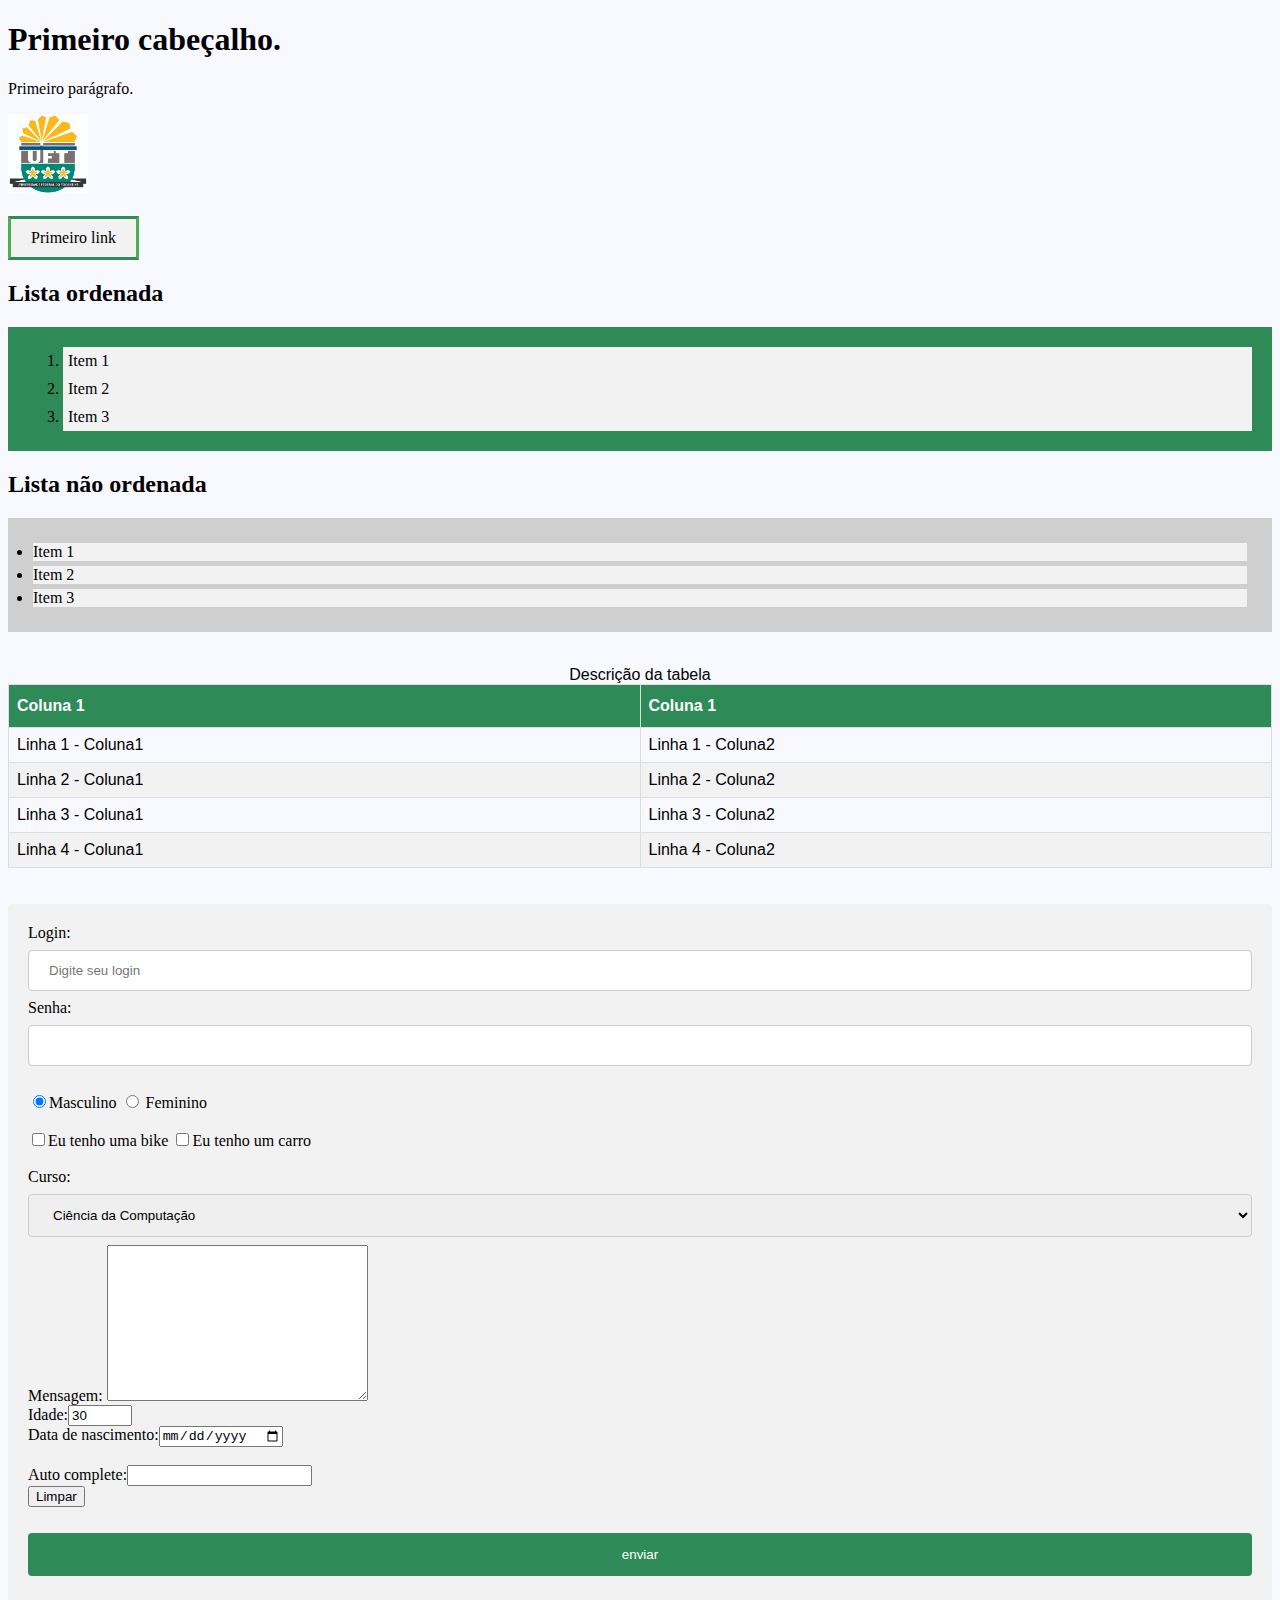
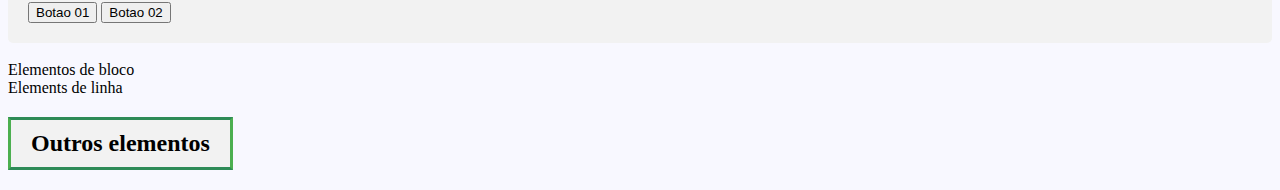
<file: index.html>
<!DOCTYPE html>
<html>
<head>
	<meta charset="UTF-8">
	<title>Título da página</title>
	<link rel="stylesheet" type="text/css" href="css/styles.css">

	<script type="text/javascript">

		function soma(p1,p2)
		{
			alert(p1 + p2);
		}

	</script>

</head>
<body>
	<h1>Primeiro cabeçalho.</h1>
	<p>Primeiro parágrafo.</p>
	<img src="img/brasaoUFT.jpg" title="Primeira imagem" height="80" width="80">
	<br> <br>
	<a href="http://www.uft.edu.br/" target="blank">Primeiro link</a>
	<h2>Lista ordenada</h2>
	<ol>
		<li>Item 1</li>
		<li>Item 2</li>
		<li>Item 3</li>
	</ol>
	<h2>Lista não ordenada</h2>
	<ul>
		<li>Item 1</li>
		<li>Item 2</li>
		<li>Item 3</li>
	</ul>
	<br>
	<table id="customers">
		<caption>Descrição da tabela</caption>
		<thead>
			<tr>
				<th>Coluna 1</th>
				<th>Coluna 1</th>
			</tr>
		</thead>
		<tbody>
			<tr>
				<td>Linha 1 - Coluna1</td>
				<td>Linha 1 - Coluna2</td>
			</tr>
			<tr>
				<td>Linha 2 - Coluna1</td>
				<td>Linha 2 - Coluna2</td>
			</tr>
			<tr>
				<td>Linha 3 - Coluna1</td>
				<td>Linha 3 - Coluna2</td>
			</tr>
			<tr>
				<td>Linha 4 - Coluna1</td>
				<td>Linha 4 - Coluna2</td>
			</tr>
		</tbody>
	</table>
	<br> <br>
	<div id="formulario">
	<form action="/cadastro" method="post">
		Login:<input type="text" name="login" placeholder="Digite seu login">
		Senha:<input type="password" name="senha">
		<br> <br>
		<input type="radio" name="sexo" value="1" checked>Masculino
		<input type="radio" name="sexo" value="1"> Feminino
		<br> <br>
		<input type="checkbox" name="veiculo1" value="bike">Eu tenho uma bike
		<input type="checkbox" name="veiculo2" value="carro">Eu tenho um carro
		<br> <br>
		Curso:
		<select name="curso">
			<option value="1">Ciência da Computação</option>
			<option value="2">Direito</option>
			<option value="3">Engenharia Elétrica</option>
			<option value="4">Medicina</option>
		</select>
		<br>
		Mensagem: <textarea name="message" rows="10" cols="30"></textarea> <br>
		Idade:<input type="number" name="idade" min="0" max="100" step="1" value="30"> <br>
		Data de nascimento:<input type="date" name="data_nascimento" min="2000-01-02">
		<br> <br>
		Auto complete:<input list="cheeses">
		<datalist id="cheeses">
			<option>Camembert</option>
			<option>Cheddar</option>
			<option>Chêvre</option>
			<option>Cotija</option>
			<option>Emmental</option>
			<option>Feta</option>
			<option>Gouda</option>
			<option>Manchego</option>
			<option>Monterey Jack</option>
			<option>Mozzarella</option>
			<option>Parmigiano Reggiano</option>
			<option>Roquefert</option>
			<option>Taleggie</option>
		</datalist>

		<input type="hidden" name="country" value="Brasil">
		<br>
		<input type="reset" value="Limpar"> <br> <br>
		<input type="submit" value="enviar">
		<br> <br>
		<button type="button" onclick="alert{'Hello Word!'}">Botao 01</button>
		<button type="button" onclick="soma(5,10);">Botao 02</button>
	</form>
	</div>
	<br>
	<div id="area-mensagens">
			Elementos de bloco
		</div>
		
	Elements <span class="destaque"> de </span> linha

	<h2>
		<a href="http://www.w3schools.com/html/html_examples.asp" target="blank">Outros elementos</a>
	</h2>

</body>
</html>
</file>
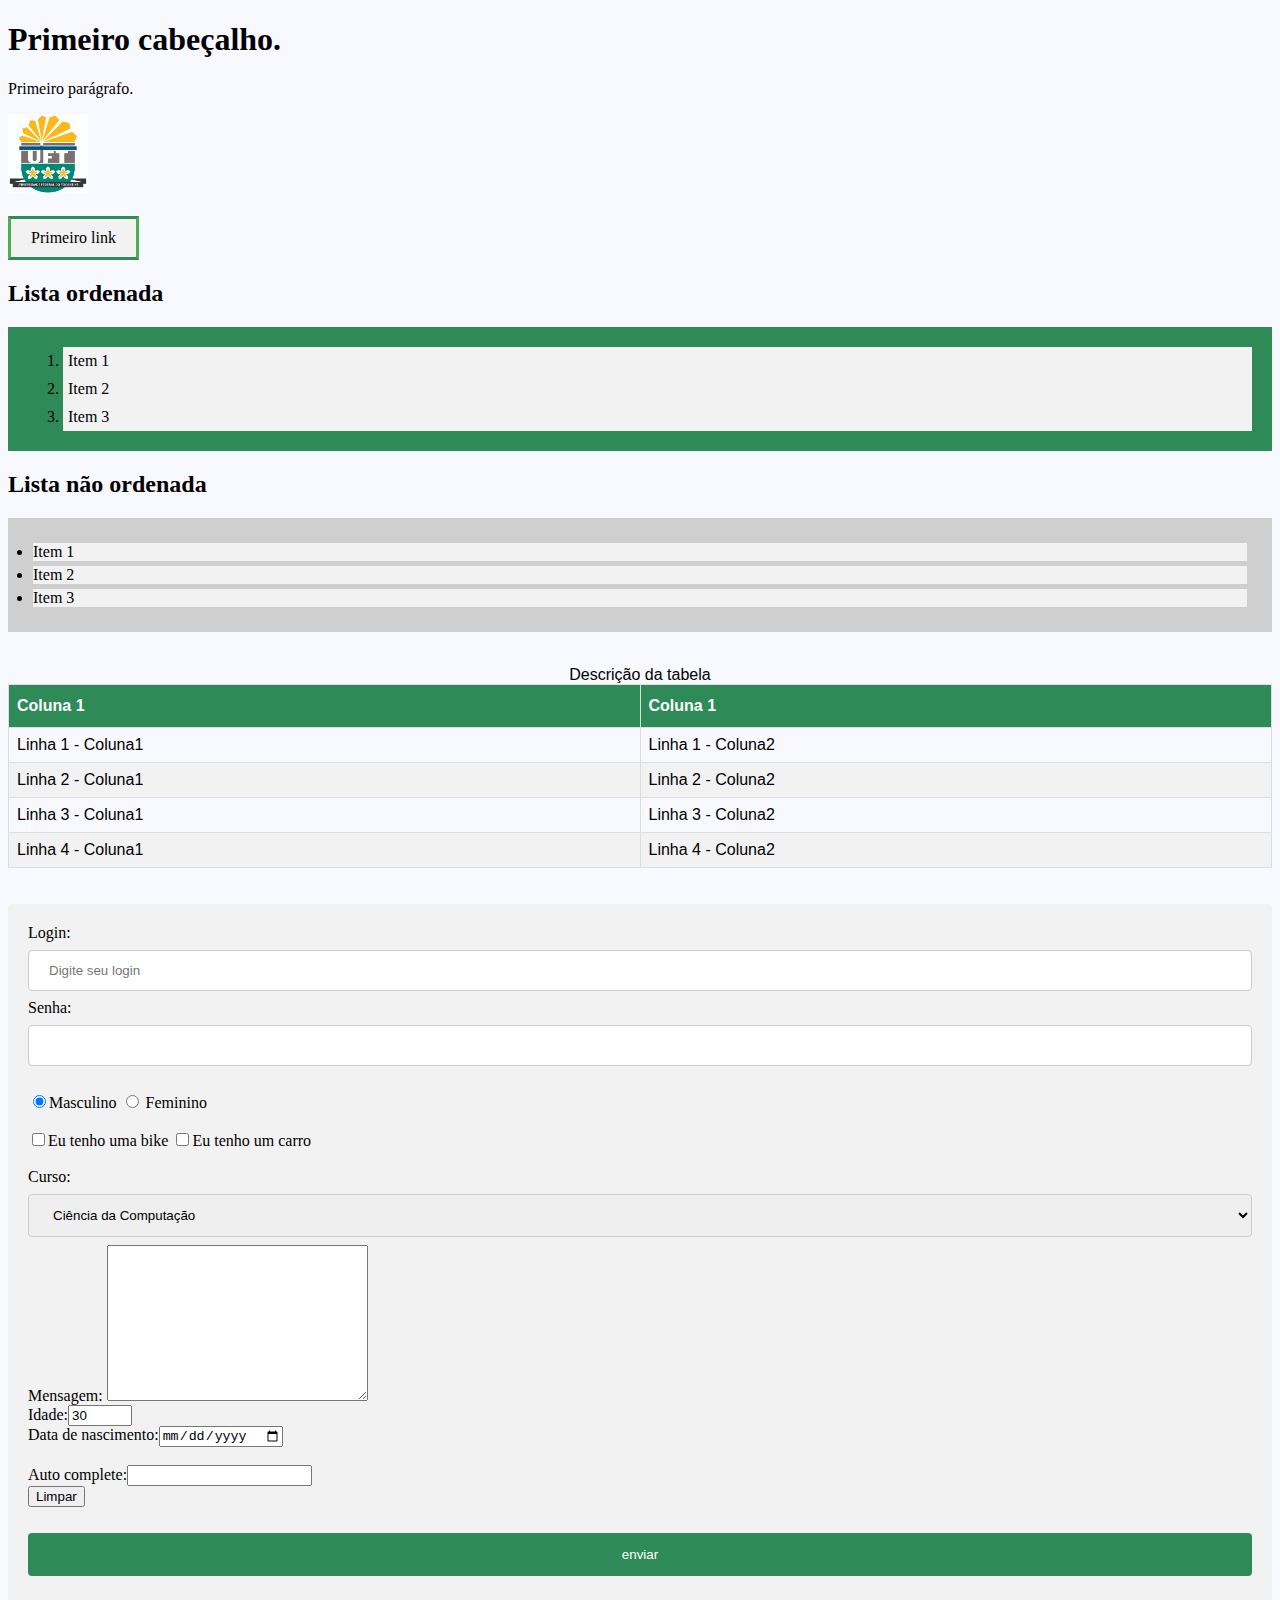
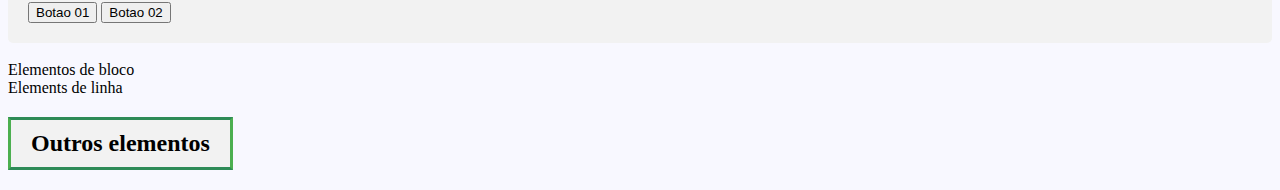
<file: aula-1.html>
<!DOCTYPE html>
<html>
<head>
	<meta charset="UTF-8">
	<title>Título da página</title>
	<link rel="stylesheet" type="text/css" href="css/styles.css">

	<script type="text/javascript">

		function soma(p1,p2)
		{
			alert(p1 + p2);
		}

	</script>

</head>
<body>
	<h1>Primeiro cabeçalho.</h1>
	<p>Primeiro parágrafo.</p>
	<img src="img/brasaoUFT.jpg" title="Primeira imagem" height="80" width="80">
	<br> <br>
	<a href="http://www.uft.edu.br/" target="blank">Primeiro link</a>
	<h2>Lista ordenada</h2>
	<ol>
		<li>Item 1</li>
		<li>Item 2</li>
		<li>Item 3</li>
	</ol>
	<h2>Lista não ordenada</h2>
	<ul>
		<li>Item 1</li>
		<li>Item 2</li>
		<li>Item 3</li>
	</ul>
	<br>
	<table id="customers">
		<caption>Descrição da tabela</caption>
		<thead>
			<tr>
				<th>Coluna 1</th>
				<th>Coluna 1</th>
			</tr>
		</thead>
		<tbody>
			<tr>
				<td>Linha 1 - Coluna1</td>
				<td>Linha 1 - Coluna2</td>
			</tr>
			<tr>
				<td>Linha 2 - Coluna1</td>
				<td>Linha 2 - Coluna2</td>
			</tr>
			<tr>
				<td>Linha 3 - Coluna1</td>
				<td>Linha 3 - Coluna2</td>
			</tr>
			<tr>
				<td>Linha 4 - Coluna1</td>
				<td>Linha 4 - Coluna2</td>
			</tr>
		</tbody>
	</table>
	<br> <br>
	<div id="formulario">
	<form action="/cadastro" method="post">
		Login:<input type="text" name="login" placeholder="Digite seu login">
		Senha:<input type="password" name="senha">
		<br> <br>
		<input type="radio" name="sexo" value="1" checked>Masculino
		<input type="radio" name="sexo" value="1"> Feminino
		<br> <br>
		<input type="checkbox" name="veiculo1" value="bike">Eu tenho uma bike
		<input type="checkbox" name="veiculo2" value="carro">Eu tenho um carro
		<br> <br>
		Curso:
		<select name="curso">
			<option value="1">Ciência da Computação</option>
			<option value="2">Direito</option>
			<option value="3">Engenharia Elétrica</option>
			<option value="4">Medicina</option>
		</select>
		<br>
		Mensagem: <textarea name="message" rows="10" cols="30"></textarea> <br>
		Idade:<input type="number" name="idade" min="0" max="100" step="1" value="30"> <br>
		Data de nascimento:<input type="date" name="data_nascimento" min="2000-01-02">
		<br> <br>
		Auto complete:<input list="cheeses">
		<datalist id="cheeses">
			<option>Camembert</option>
			<option>Cheddar</option>
			<option>Chêvre</option>
			<option>Cotija</option>
			<option>Emmental</option>
			<option>Feta</option>
			<option>Gouda</option>
			<option>Manchego</option>
			<option>Monterey Jack</option>
			<option>Mozzarella</option>
			<option>Parmigiano Reggiano</option>
			<option>Roquefert</option>
			<option>Taleggie</option>
		</datalist>

		<input type="hidden" name="country" value="Brasil">
		<br>
		<input type="reset" value="Limpar"> <br> <br>
		<input type="submit" value="enviar">
		<br> <br>
		<button type="button" onclick="alert{'Hello Word!'}">Botao 01</button>
		<button type="button" onclick="soma(5,10);">Botao 02</button>
	</form>
	</div>
	<br>
	<div id="area-mensagens">
		Elementos de bloco
	</div>
		
	Elements <span class="destaque"> de </span> linha

	<h2>
		<a href="http://www.w3schools.com/html/html_examples.asp" target="blank">Outros elementos</a>
	</h2>

</body>
</html>
</file>
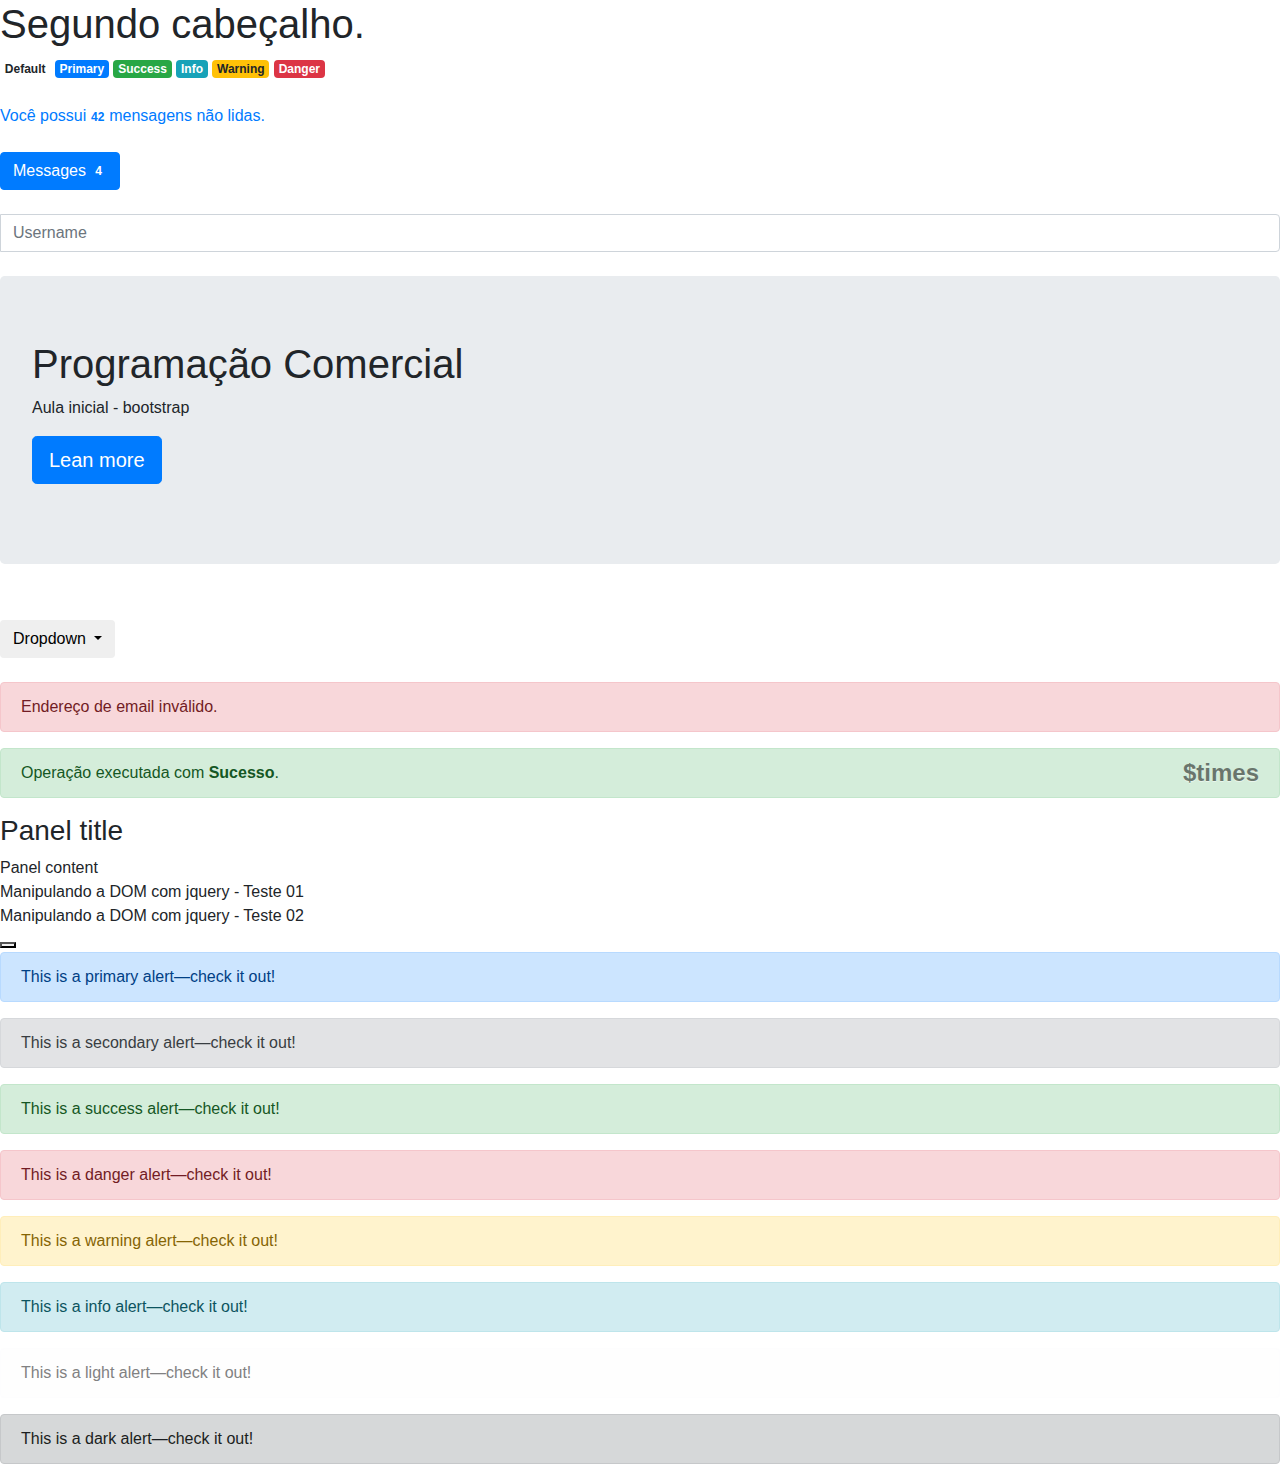
<file: aula-2.html>
<!DOCTYPE html>
<html>
<head>
	<meta charset="utf-8">
	<title>Título da página</title>
	<link rel="stylesheet" href="css/bootstrap.css">
	<script src="js/jquery.js"></script>
	<script src="js/bootstrap.js"></script>
	<script src="js/funcoes.js"></script>
</head>
<body>
	<h1>Segundo cabeçalho.</h1>
<div>
	<span class="badge badge-default">Default</span>
	<span class="badge badge-primary">Primary</span>
	<span class="badge badge-success">Success</span>
	<span class="badge badge-info">Info</span>
	<span class="badge badge-warning">Warning</span>
	<span class="badge badge-danger">Danger</span>
</div>
<br>
<div>
	<a href="#">Você possui<span class="badge">42</span>mensagens não lidas.</a>
</div>
<br>
<div>
	<button class="btn btn-primary" type="button">
		Messages <span class="badge">4</span>
	</button>
</div>
<br>
<div class="input-group">
	<span class="input-group-addon">
		<i class="glyphicon glyphicon-user"></i>
	</span>	
	<input type="text" class="form-control" placeholder="Username">
</div>
<br>
<div class="jumbotron">
	<h1>Programação Comercial</h1>
	<p>Aula inicial - bootstrap</p>
	<p>
		<a class="btn btn-primary btn-lg" href="#" role="button">Lean more</a>
	</p>
</div>
<br>
<div class="dropdown">
  <button class="btn btn-default dropdown-toggle" type="button" id="dropdown-menu" data-toggle="dropdown" aria-haspopup="true" aria-expanded="true">
    Dropdown
  </button>
  <ul class="dropdown-menu" aria-labelledby="dropdown-menu">
    <li><a href="#">Action</a></li>
    <li><a href="#">Another action</a></li>
    <li><a href="#">Something else here</a></li>
    <li role="separator"></li>
  </ul>
</div>
<br>
<div class="alert alert-danger" role="alert">
	<span class="glyphicon glyphicon-exclamation-sign" aria-hidden></span>
	<span class="sr-only">Erro:</span>Endereço de email inválido.
</div>

<div class="alert alert-success" alert-dismissible role="alert">
	<button type="button" class="close" data-dimiss="alert" aria-label="Close">
		<span aria-hidden="true">$times</span>
	</button>
  	<span class="glyphicon glyphicon-ok" ari-hidden="true"></span>
  	Operação executada com <strong>Sucesso</strong>.
</div>

<div class="panel panel-info" role="alert">
  <div class="panel-heading">
  	<h3 class="panel-title">Panel title</h3>
  </div>
  <div class="panel-body">
  		Panel content
  </div>
</div>

<div class="well" id="area-01">
  Manipulando a DOM com jquery - Teste 01
</div>

<div class="well" id="area-02">
  Manipulando a DOM com jquery - Teste 02
</div>

<button type="button">
	
</button>


<div class="alert alert-primary" role="alert">
  This is a primary alert—check it out!
</div>
<div class="alert alert-secondary" role="alert">
  This is a secondary alert—check it out!
</div>
<div class="alert alert-success" role="alert">
  This is a success alert—check it out!
</div>
<div class="alert alert-danger" role="alert">
  This is a danger alert—check it out!
</div>
<div class="alert alert-warning" role="alert">
  This is a warning alert—check it out!
</div>
<div class="alert alert-info" role="alert">
  This is a info alert—check it out!
</div>
<div class="alert alert-light" role="alert">
  This is a light alert—check it out!
</div>
<div class="alert alert-dark" role="alert">
  This is a dark alert—check it out!
</div>
</body>
</html>
</file>
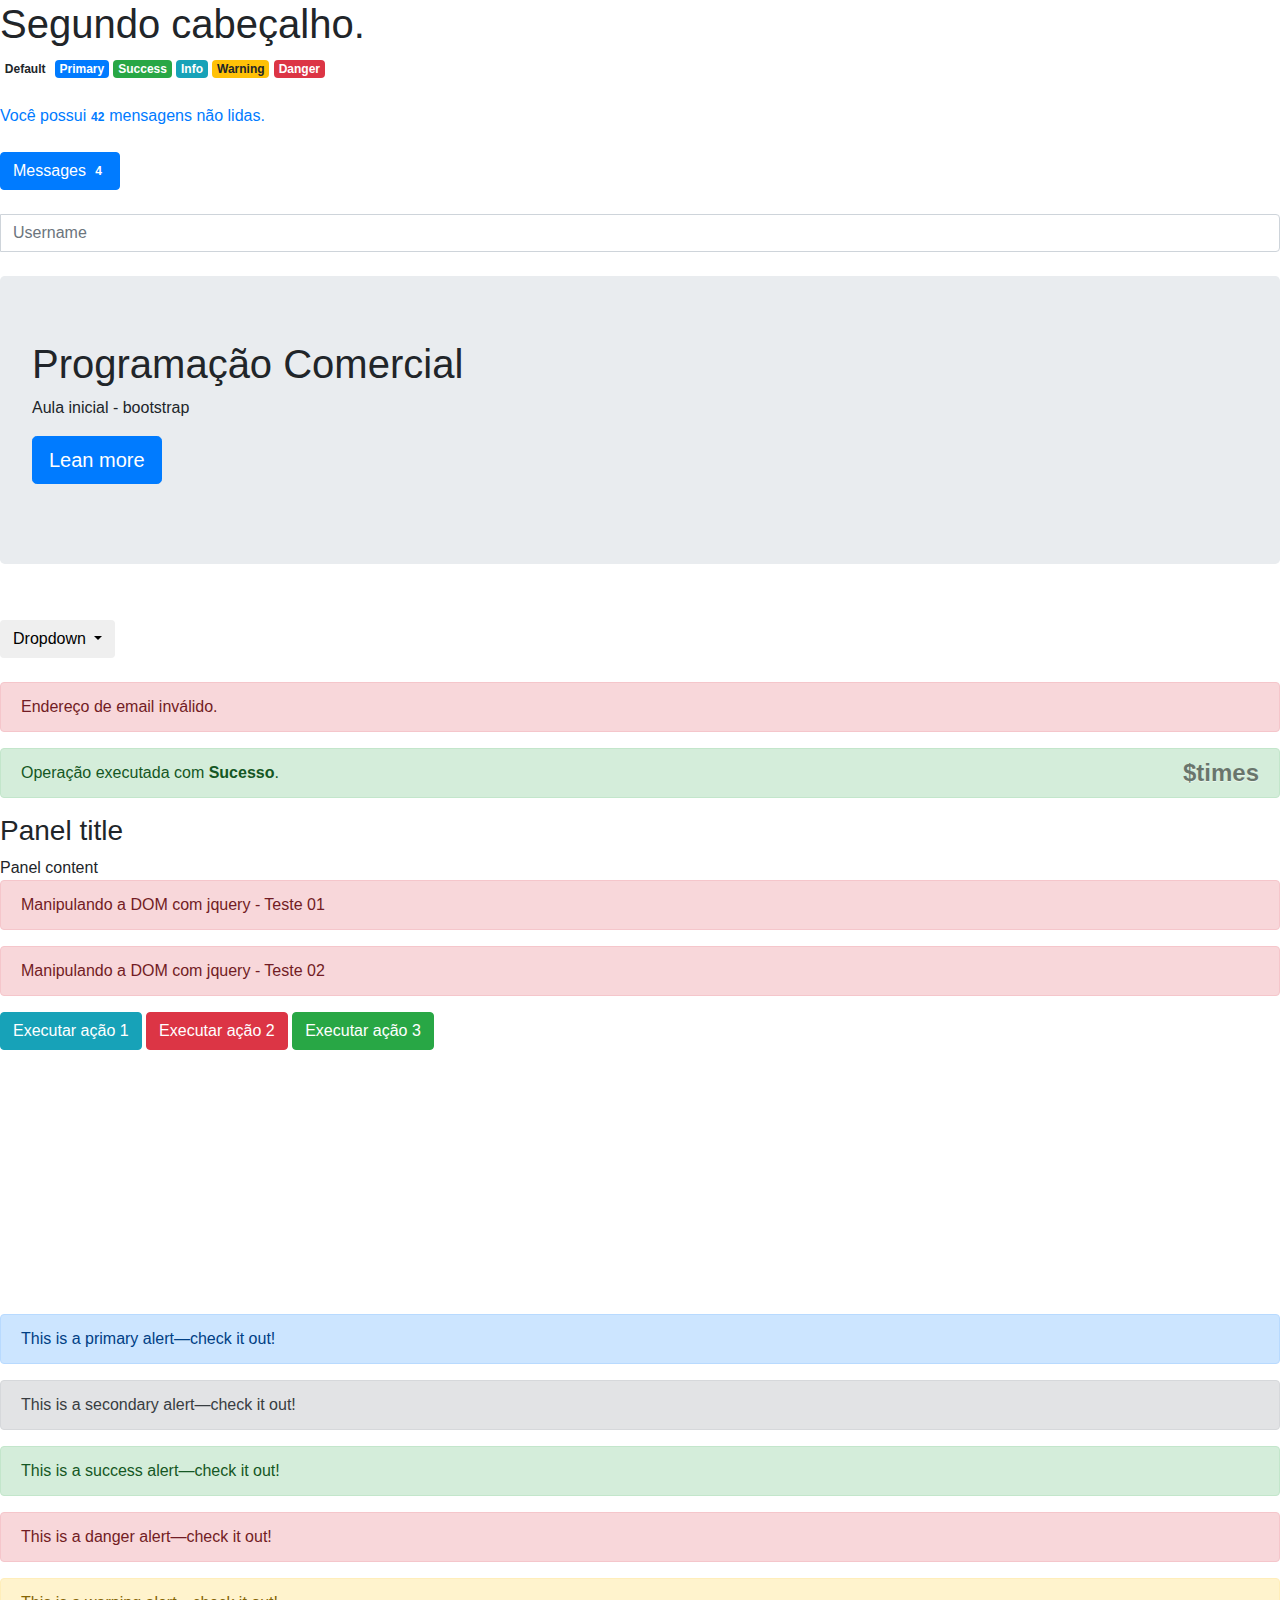
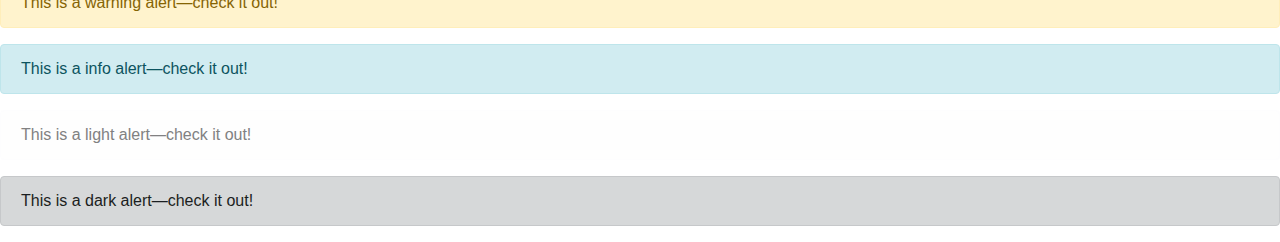
<file: aula-3.html>
<!DOCTYPE html>
<html>
<head>
	<meta charset="utf-8">
	<title>Título da página</title>
	<link rel="stylesheet" href="css/bootstrap.css">
	<script src="js/jquery.js"></script>
	<script src="js/bootstrap.js"></script>
	<script src="js/funcoes.js"></script>
</head>
<body>
	<h1>Segundo cabeçalho.</h1>
<div>
	<span class="badge badge-default">Default</span>
	<span class="badge badge-primary">Primary</span>
	<span class="badge badge-success">Success</span>
	<span class="badge badge-info">Info</span>
	<span class="badge badge-warning">Warning</span>
	<span class="badge badge-danger">Danger</span>
</div>
<br>
<div>
	<a href="#">Você possui<span class="badge">42</span>mensagens não lidas.</a>
</div>
<br>
<div>
	<button class="btn btn-primary" type="button">
		Messages <span class="badge">4</span>
	</button>
</div>
<br>
<div class="input-group">
	<span class="input-group-addon">
		<i class="glyphicon glyphicon-user"></i>
	</span>	
	<input type="text" class="form-control" placeholder="Username">
</div>
<br>
<div class="jumbotron">
	<h1>Programação Comercial</h1>
	<p>Aula inicial - bootstrap</p>
	<p>
		<a class="btn btn-primary btn-lg" href="#" role="button">Lean more</a>
	</p>
</div>
<br>
<div class="dropdown">
  <button class="btn btn-default dropdown-toggle" type="button" id="dropdown-menu" data-toggle="dropdown" aria-haspopup="true" aria-expanded="true">
    Dropdown
  </button>
  <ul class="dropdown-menu" aria-labelledby="dropdown-menu">
    <li><a href="#">Action</a></li>
    <li><a href="#">Another action</a></li>
    <li><a href="#">Something else here</a></li>
    <li role="separator"></li>
  </ul>
</div>
<br>
<div class="alert alert-danger" role="alert">
	<span class="glyphicon glyphicon-exclamation-sign" aria-hidden></span>
	<span class="sr-only">Erro:</span>Endereço de email inválido.
</div>

<div class="alert alert-success" alert-dismissible role="alert">
	<button type="button" class="close" data-dimiss="alert" aria-label="Close">
		<span aria-hidden="true">$times</span>
	</button>
  	<span class="glyphicon glyphicon-ok" ari-hidden="true"></span>
  	Operação executada com <strong>Sucesso</strong>.
</div>

<div class="panel panel-info" role="alert">
  <div class="panel-heading">
  	<h3 class="panel-title">Panel title</h3>
  </div>
  <div class="panel-body">
  		Panel content
  </div>
</div>

<div class="alert alert-danger" id="area-01">
	Manipulando a DOM com jquery - Teste 01
</div>

<div class="alert alert-danger" id="area-02">
  Manipulando a DOM com jquery - Teste 02
</div>

<button type="button" class="btn btn-info" onclick="minhaFuncao1()">
	Executar ação 1
</button>

<button type="button" class="btn btn-danger" onclick="minhaFuncao2()">
	Executar ação 2
</button>

<button type="button" class="btn btn-success" onclick="minhaFuncao3()">
	Executar ação 3
</button>


<br><br><br><br><br><br><br><br><br><br><br><br>
<div class="alert alert-primary" role="alert">
  This is a primary alert—check it out!
</div>
<div class="alert alert-secondary" role="alert">
  This is a secondary alert—check it out!
</div>
<div class="alert alert-success" role="alert">
  This is a success alert—check it out!
</div>
<div class="alert alert-danger" role="alert">
  This is a danger alert—check it out!
</div>
<div class="alert alert-warning" role="alert">
  This is a warning alert—check it out!
</div>
<div class="alert alert-info" role="alert">
  This is a info alert—check it out!
</div>
<div class="alert alert-light" role="alert">
  This is a light alert—check it out!
</div>
<div class="alert alert-dark" role="alert">
  This is a dark alert—check it out!
</div>
</body>
</html>
</file>
<file: css/styles.css>
body{
	background: #F8F8FF;
}

a:link, a:visited {
    background-color: #f2f2f2;
    color: black;
    padding: 10px 20px;
    text-align: center;
    text-decoration: none;
    display: inline-block;
    border-color: #2E8B57#4CAF50;
    border-style: solid;    
}
a:hover, a:active {
    background-color: #2E8B57;
    color: white;
}

ol {
    background: #2E8B57;
    padding: 20px;
}
ol li {
    background: #f2f2f2;
    padding: 5px;
    margin-left: 35px;
}

ul {
    background: #CFCFCF;
    padding: 20px;
}
ul li {
    background: #f2f2f2;
    margin: 5px;
}

#customers {
    font-family: "Trebuchet MS", Arial, Helvetica, sans-serif;
    border-collapse: collapse;
    width: 100%;
}
#customers td, #customers th {
    border: 1px solid #ddd;
    padding: 8px;
}
#customers tr:nth-child(even){background-color: #f2f2f2;}
#customers tr:hover {background-color: #ddd;}
#customers th {
    padding-top: 12px;
    padding-bottom: 12px;
    text-align: left;
    background-color: #2E8B57;
    color: white;
}

input[type=text], select {
    width: 100%;
    padding: 12px 20px;
    margin: 8px 0;
    display: inline-block;
    border: 1px solid #ccc;
    border-radius: 4px;
    box-sizing: border-box;
}
input[type=password], select {
    width: 100%;
    padding: 12px 20px;
    margin: 8px 0;
    display: inline-block;
    border: 1px solid #ccc;
    border-radius: 4px;
    box-sizing: border-box;
}
input[type=submit] {
    width: 100%;
    background-color: #2E8B57;
    color: white;
    padding: 14px 20px;
    margin: 8px 0;
    border: none;
    border-radius: 4px;
    cursor: pointer;
}
input[type=submit]:hover {
    background-color: #45a049;
}
#formulario{
	border-radius: 5px;
    background-color: #f2f2f2;
    padding: 20px;
}
</file>
